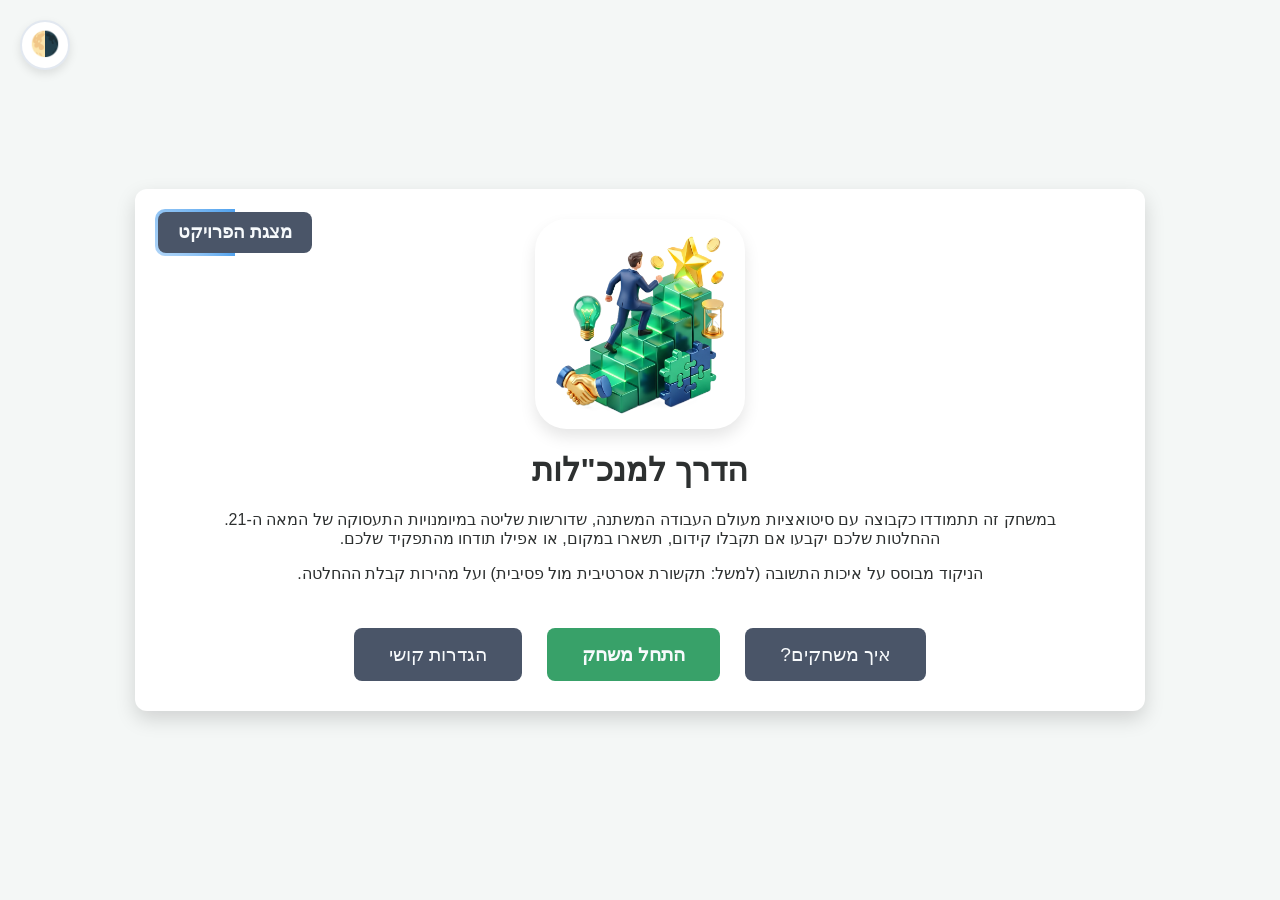
<file: public/index.html>
<!DOCTYPE html>
<html lang="he" dir="rtl">

<head>
  <meta charset="UTF-8">
  <meta name="viewport" content="width=device-width, initial-scale=1.0">
  <title>הדרך למנכ"לות</title>
  <link rel="icon" href="assets/images/icon.png" type="image/png">

  <link rel="stylesheet" href="css/theme.css">
  <link rel="stylesheet" href="css/game_styles.css">
  <link rel="stylesheet" href="css/modal_styles.css">
  <link rel="stylesheet" href="css/animations.css">

  <script src="js/data/game_data.js" defer></script>
  <script src="js/data/instructions.js" defer></script>
  <script src="js/utilities/utils.js" defer></script>
  <script src="js/scripts/game_engine.js" defer></script>
  <script src="js/utilities/theme.js" defer></script>
  </script>
</head>

<body>

  <button id="theme-toggle-btn" class="theme-toggle-btn" aria-label="Toggle theme" title="Theme: Auto">
    🌗
  </button>

  <div id="game-container">

    <!-- START SCREEN -->
    <div id="start-screen" class="screen active">

      <a href="presentation.html" class="spinning-btn">
        <div class="spinning-btn-inner">מצגת הפרויקט</div>
      </a>

      <img src="assets/images/logo.png" alt="לוגו הדרך למנכ״ל" id="main-logo">
      <h1>הדרך למנכ"לות</h1>
      <p>במשחק זה תתמודדו כקבוצה עם סיטואציות מעולם העבודה המשתנה, שדורשות שליטה במיומנויות התעסוקה של המאה
        ה-21.<br>ההחלטות שלכם יקבעו אם תקבלו קידום, תשארו במקום, או
        אפילו תודחו מהתפקיד שלכם.</p>
      <p>הניקוד מבוסס על איכות התשובה (למשל: תקשורת אסרטיבית מול פסיבית) ועל מהירות קבלת ההחלטה.</p>

      <div class="action-buttons">
        <button class="secondary-btn" onclick="openInstructions()">איך משחקים?</button>
        <button class="primary-btn cta-pulse" style="font-weight: bold" onclick="startGame()">התחל משחק</button>
        <button class="secondary-btn" onclick="openSettings()">הגדרות קושי</button>
      </div>
    </div>

    <!-- Main Game Area -->
    <div id="scenario-screen" class="screen">
      <div id="stats-bar">
        <div class="stat-item">זמן כולל: <span id="global-timer">00:00</span></div>
        <div class="stat-item">דרגה נוכחית: <span id="current-rank">מועמד</span></div>
        <div class="stat-item">שכר מצטבר: <span id="total-salary">0</span> ₪</div>
        <button class="danger-btn" onclick="resetGame()">חזור להתחלה</button>
      </div>

      <div id="current-reward-container">
        מטבעות פוטנציאליים: <span id="current-coins" style="font-weight: 750;">10000</span>
        <br><small style="font-weight: 400; font-size: 13px; color: var(--text-muted);">(סך המטבעות שינתנו נקבע על פי
          טיב
          התשובה)</small>
      </div>

      <div id="scenario-text" style="font-weight: bold">
      </div>
      <p id="options-instruction">איך אתם מתמודדים עם הסיטואציה?</p>

      <div id="options-container">
      </div>

      <div id="feedback-box">
        <div id="feedback-text"></div>
        <button class="primary-btn" id="next-btn" onclick="proceedToNext()">המשך לסיטואציה הבאה</button>
      </div>
    </div>

    <!-- End Screen -->
    <div id="end-screen" class="screen">
      <h1 id="end-title">המשחק הסתיים!</h1>
      <p id="end-message"></p>
      <div class="stat-item">זמן משחק כולל: <strong id="final-time"></strong></div>
      <div class="stat-item">סך שכר שהורווח: <strong id="final-salary"></strong> ₪</div>
      <div class="stat-item">דרגה סופית: <strong id="final-rank"></strong></div>
      <div class="stat-item" style="margin-top: 15px;">שיא השכר שלכם: <strong id="best-score"></strong> ₪</div>
      <button class="primary-btn" onclick="resetGame()">שחקו שוב</button>
    </div>

  </div>

  <!-- Instructions Modal -->
  <div id="instructions-modal" class="modal">
    <div class="modal-content">
      <span class="close-btn" onclick="closeInstructions()">&times;</span>
      <div id="instructions-text"></div>
    </div>
  </div>

  <!-- Settings Modal -->
  <div id="settings-modal" class="modal">
    <div class="modal-content">
      <span class="close-btn" onclick="closeSettings()">&times;</span>
      <h2>הגדרות משחק</h2>
      <div class="setting-group">
        <label>מטבעות בסיס התחלתיים: <span id="initial-coins-val" class="highlight-val">10000</span></label>
        <input type="range" id="initial-coins-slider" min="2000" max="50000" step="1000" value="10000"
          oninput="updateSettings()">
        <small style="display:block; margin-top:5px; color:#718096;">הסכום יוכפל בהתאם לדרגה בה השחקן נמצא.</small>
      </div>
      <div class="setting-group">
        <label>קנס מטבעות (בכל שנייה במשחק): <span id="decay-coins-val" class="highlight-val">0.5</span>%</label>
        <input type="range" id="decay-coins-slider" min="0" max="10" step="0.25" value="0.5" oninput="updateSettings()">
      </div>

      <div class="settings-actions">
        <button class="danger-btn" onclick="resetSettings()">איפוס</button>
        <button class="primary-btn" onclick="closeSettings()">שמור</button>
      </div>
    </div>
  </div>

</body>

</html>
</file>
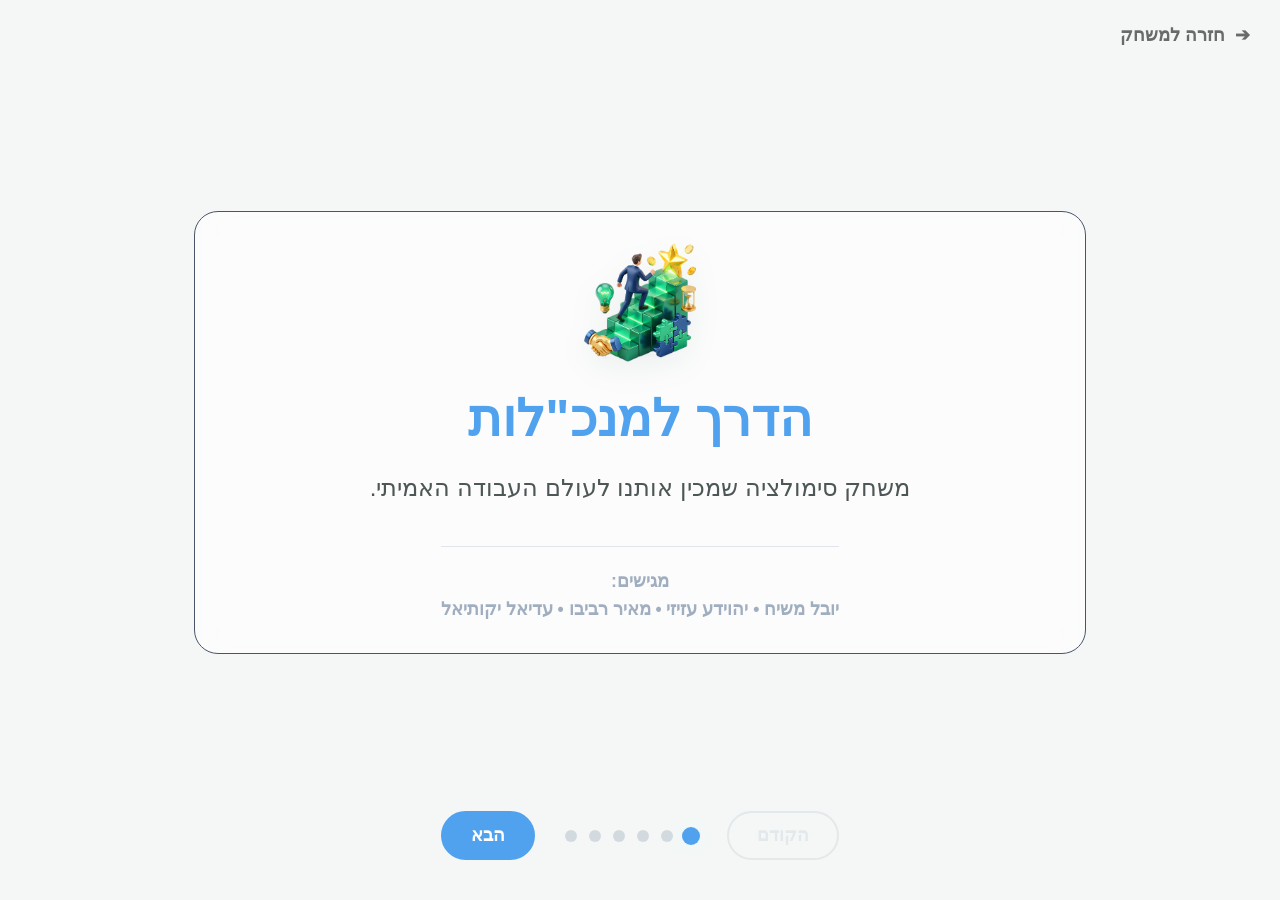
<file: public/presentation.html>
<!DOCTYPE html>
<html lang="he" dir="rtl">

<head>
    <meta charset="UTF-8">
    <meta name="viewport" content="width=device-width, initial-scale=1.0">
    <title>הדרך למנכ"לות - מצגת פרויקט</title>
    <link rel="icon" href="assets/images/icon.png" type="image/png">

    <link rel="stylesheet" href="css/theme.css">
    <link rel="stylesheet" href="css/presentation_styles.css">
</head>

<body>
    <div class="ambient-glow"></div>

    <!-- Back to game button-->
    <a href="/" class="back-btn">
        <span class="arrow">➔</span> חזרה למשחק
    </a>

    <!-- MAIN PRESENTATION CONTAINER -->
    <div id="presentation-container"></div>

    <!-- Navigation Controls -->
    <div class="controls">
        <button id="prev-btn" class="nav-btn" onclick="prevSlide()">הקודם</button>
        <div id="dots-container"></div>
        <button id="next-btn" class="nav-btn primary" onclick="nextSlide()">הבא</button>
    </div>

    <script src="js/data/presentation_data.js"></script>
    <script src="js/scripts/presentation.js"></script>
</body>

</html>
</file>
<file: public/css/theme.css>
:root {
    /* Required to enable the light-dark() function */
    color-scheme: light dark;

    /* Base Backgrounds & Surfaces */
    --bg-body: light-dark(#f4f7f6, #1a202c);
    --bg-surface: light-dark(#ffffff, #2d3748);
    --bg-surface-alt: light-dark(#e2e8f0, #4a5568);

    /* Text Colors */
    --text-main: light-dark(#2d3030, #f7fafc);
    --text-secondary: light-dark(#4e5757, #dce6f1);
    --text-muted: light-dark(#a0aec0, #bfc9d4);
    --text-action: light-dark(#f7fafc, #f7fafc);

    /* Primary Brand Colors (Blues) */
    --color-primary: light-dark(#51a2ee, #1b5ca0);
    --color-primary-dark: light-dark(#4b8cd0, #3383bd);
    /* Unified #386ca1 and #2b6cb0 */
    --color-primary-bg: light-dark(#ebf8ff, #192635);
    --color-primary-border: light-dark(#90cdf4, #2b6cb0);

    /* Success Colors (Greens) */
    --color-success: light-dark(#38a169, #2f855a);
    --color-success-dark: light-dark(#2f855a, #38a169);
    --color-success-bg: light-dark(#f5fff9, #22543d);

    /* Danger/Error Colors (Reds) */
    --color-danger: light-dark(#e53e3e, #e53e3e);
    --color-danger-dark: light-dark(#c53030, #cf5454);
    --color-danger-bg: light-dark(#fff5f5, #742a2a);
    --color-danger-border: light-dark(#feb2b2, #e53e3e);

    /* Secondary Colors (Grays/Dark Blues) */
    --color-secondary: light-dark(#4a5568, #a0aec0);
    --color-secondary-dark: light-dark(#556465, #1a202c);
    --color-secondary-alt: light-dark(#4a5568, #4a5568);

    /* Shadows & Overlays */
    --shadow-light: light-dark(rgba(0, 0, 0, 0.05), rgba(0, 0, 0, 0.3));
    --shadow-medium: light-dark(rgba(0, 0, 0, 0.1), rgba(0, 0, 0, 0.4));
    --shadow-heavy: light-dark(rgba(0, 0, 0, 0.15), rgba(0, 0, 0, 0.6));
    --shadow-modal: light-dark(rgba(0, 0, 0, 0.3), rgba(0, 0, 0, 0.7));
    --shadow-text: light-dark(rgba(10, 20, 100, 0.1), rgba(144, 205, 244, 0.2));
    --overlay-bg: light-dark(rgba(0, 0, 0, 0.6), rgba(0, 0, 0, 0.8));

    /* Animation specific colors */
    --glow-success: light-dark(rgba(56, 161, 105, 0.7), rgba(72, 187, 120, 0.5));
    --glow-success-transparent: light-dark(rgba(56, 161, 105, 0), rgba(72, 187, 120, 0));
    --glow-success-strong: light-dark(rgba(56, 161, 105, 0.8), rgba(72, 187, 120, 0.8));
    --glow-danger-strong: light-dark(rgba(229, 62, 62, 0.8), rgba(252, 129, 129, 0.8));
}

/* Force light mode */
:root[data-theme="light"] {
    color-scheme: light;
}

/* Force dark mode */
:root[data-theme="dark"] {
    color-scheme: dark;
}
</file>
<file: public/css/game_styles.css>
/* Base styling and layout */
body {
    font-family: 'Segoe UI', Tahoma, Geneva, Verdana, sans-serif;
    background-color: var(--bg-body);
    color: var(--text-main);
    display: flex;
    justify-content: center;
    align-items: center;
    min-height: 100vh;
    margin: 0;
    padding: 25px;
    box-sizing: border-box;
    transition: background-color 0.3s, color 0.3s;
}

#game-container {
    background-color: var(--bg-surface);
    border-radius: 12px;
    box-shadow: 0 8px 20px var(--shadow-heavy);
    width: 100%;
    max-width: 950px;
    padding: 30px;
    text-align: center;
    position: relative;
}

/* Logo Styling */
#main-logo {
    max-width: 180px;
    height: auto;
    margin: 0 auto 20px auto;
    padding: 15px;
    display: block;
    border-radius: 15%;
    box-shadow: 0 8px 16px var(--shadow-medium);
}

@media (max-width: 600px) {
    #main-logo {
        max-width: 130px;
    }
}

/* Statistics bar */
#stats-bar {
    display: flex;
    justify-content: space-between;
    align-items: center;
    background-color: var(--bg-surface-alt);
    padding: 15px 20px;
    border-radius: 8px;
    margin-bottom: 20px;
    font-weight: bold;
    font-size: 1.1em;
    flex-wrap: wrap;
    gap: 15px;
    box-shadow: 0 2px 5px var(--shadow-light);
}

.stat-item span {
    color: var(--color-primary-dark);
}

/* Scenario typography */
#scenario-text {
    font-size: 1.4em;
    margin-bottom: 10px;
    line-height: 1.5;
    font-weight: 600;
    background-color: var(--color-primary-bg);
    color: var(--color-primary-dark);
    border-radius: 6px;
    border: 1px solid var(--color-primary-border);
    padding: 15px;
}

#current-reward-container {
    font-size: 1.2em;
    margin-bottom: 25px;
    font-weight: 625;
}

/* Feedback box styles */
#feedback-box {
    display: none;
    background-color: var(--color-success-bg);
    border: 2px solid var(--color-success);
    padding: 20px;
    border-radius: 8px;
    margin-top: 20px;
    text-align: center;
}

#feedback-box.error {
    background-color: var(--color-danger-bg);
    border-color: var(--color-danger-border);
}

#feedback-text {
    font-size: 1.2em;
    margin-bottom: 15px;
}

/* General buttons */
#options-container {
    display: flex;
    flex-direction: column;
    gap: 10px;
}

button.option-btn {
    background-color: var(--color-primary);
    color: var(--text-main);
    border: none;
    padding: 18px;
    border-radius: 8px;
    font-size: 1.1em;
    font-weight: 550;
    cursor: pointer;
    transition: all 0.2s ease;
    text-align: right;
    box-shadow: 0 2px 4px var(--shadow-medium);
}

button.option-btn:hover {
    background-color: var(--color-primary-dark);
    transform: translateY(-2px);
}

.action-buttons {
    margin-top: 30px;
    display: flex;
    justify-content: center;
    gap: 15px;
    flex-wrap: wrap;
}

.primary-btn {
    background-color: var(--color-success);
    color: var(--text-action);
    border: none;
    padding: 15px 35px;
    border-radius: 8px;
    font-size: 1.2em;
    cursor: pointer;
    margin-top: 15px;
    margin-right: 10px;
    margin-left: 10px;
    transition: background-color 0.2s;
}

.primary-btn:hover {
    background-color: var(--color-success-dark);
}

.secondary-btn {
    background-color: var(--color-secondary-alt);
    color: var(--text-action);
    border: none;
    padding: 15px 35px;
    border-radius: 8px;
    font-size: 1.2em;
    cursor: pointer;
    margin-top: 15px;
    transition: background-color 0.2s;
}

.secondary-btn:hover {
    background-color: var(--color-secondary-dark);
}

.danger-btn {
    background-color: var(--color-danger);
    color: white;
    border: none;
    padding: 8px 15px;
    border-radius: 6px;
    font-size: 0.9em;
    cursor: pointer;
    transition: background-color 0.2s;
}

.danger-btn:hover {
    background-color: var(--color-danger-dark);
}

.close-btn {
    color: var(--text-muted);
    float: left;
    font-size: 32px;
    font-weight: bold;
    cursor: pointer;
    line-height: 1;
    transition: color 0.2s;
}

.close-btn:hover,
.close-btn:focus {
    color: var(--color-secondary-dark);
    text-decoration: none;
}

/* --- Theme Toggle Button --- */
.theme-toggle-btn {
    position: fixed;
    top: 20px;
    left: 20px;
    /* Keeps it out of the way in RTL layouts */
    z-index: 9999;
    background-color: var(--bg-surface);
    color: var(--text-main);
    border: 2px solid var(--bg-surface-alt);
    border-radius: 50%;
    width: 50px;
    height: 50px;
    cursor: pointer;
    display: flex;
    justify-content: center;
    align-items: center;
    font-size: 1.5em;
    box-shadow: 0 4px 10px var(--shadow-medium);
    transition: all 0.2s ease;
    padding-bottom: 3px;
}

.theme-toggle-btn:hover {
    transform: scale(1.1);
    background-color: var(--bg-surface-alt);
}
</file>
<file: public/css/modal_styles.css>
/* Instructions Modal Styles */
.modal {
    display: none;
    position: fixed;
    z-index: 1000;
    left: 0;
    top: 0;
    width: 100%;
    height: 100%;
    background-color: var(--overlay-bg);
    animation: fadeIn 0.3s ease;
}

.modal-content {
    background-color: var(--bg-surface);
    margin: 8% auto;
    padding: 30px;
    border-radius: 12px;
    width: 90%;
    max-width: 600px;
    position: relative;
    text-align: right;
    box-shadow: 0 4px 20px var(--shadow-modal);
}

#instructions-text h2,
.modal-content h2 {
    margin-top: 0;
    color: var(--color-primary-dark);
}

#instructions-text ul {
    padding-right: 25px;
}

#instructions-text li {
    margin-bottom: 12px;
    line-height: 1.6;
    font-size: 1.1em;
}

/* Settings Modal Styles */
.setting-group {
    margin-top: 25px;
    text-align: right;
}

.setting-group label {
    display: block;
    margin-bottom: 10px;
    font-size: 1.1em;
    font-weight: bold;
}

.highlight-val {
    color: var(--color-primary);
}

input[type="range"] {
    width: 100%;
    cursor: pointer;
}

.settings-actions {
    margin-top: 30px;
    display: flex;
    gap: 15px;
    justify-content: flex-end;
    align-items: center;
    border-top: 1px solid var(--bg-surface-alt);
    padding-top: 20px;
}

.settings-actions .primary-btn {
    margin-top: 0;
    padding: 10px 25px;
}

.settings-actions .danger-btn {
    padding: 10px 20px;
    font-size: 1.1em;
}
</file>
<file: public/css/animations.css>
/* --- Spinning Outline Button --- */
.spinning-btn {
    position: absolute;
    top: 20px;
    left: 20px;
    text-decoration: none;
    border-radius: 10px;
    padding: 3px;
    overflow: hidden;
    display: inline-flex;
    z-index: 50;
}

.spinning-btn::before {
    content: '';
    position: absolute;
    top: -50%;
    left: -50%;
    width: 200%;
    height: 500%;
    background: conic-gradient(from 0deg, transparent 70%, var(--color-primary) 100%);
    animation: spin-outline 2s linear infinite;
    z-index: 0;
}

.spinning-btn-inner {
    position: relative;
    background-color: var(--color-secondary-alt);
    color: var(--text-action);
    padding: 10px 20px;
    border-radius: 8px;
    font-size: 1.1em;
    font-weight: bold;
    z-index: 1;
    transition: background-color 0.2s, color 0.2s;
}

.spinning-btn:hover .spinning-btn-inner {
    background-color: var(--color-secondary-dark);
    /* Darkened hover state adaptation */
    color: var(--color-primary);
}

@keyframes spin-outline {
    0% {
        transform: rotate(0deg);
    }

    100% {
        transform: rotate(360deg);
    }
}

@media (max-width: 600px) {
    .spinning-btn {
        position: relative;
        top: 0;
        left: 0;
        margin-bottom: 20px;
        display: flex;
        width: fit-content;
        margin: 0 auto;
    }
}

/* Screen management */
.screen {
    display: none;
    animation: fadeIn 0.5s ease;
}

.screen.active {
    display: block;
}

@keyframes fadeIn {
    from {
        opacity: 0;
        transform: translateY(10px);
    }

    to {
        opacity: 1;
        transform: translateY(0);
    }
}

/* --- Attention Animations --- */
.cta-pulse {
    animation: pulse-glow 2s infinite;
}

@keyframes pulse-glow {
    0% {
        transform: scale(1);
        box-shadow: 0 0 0 0 var(--glow-success);
    }

    50% {
        transform: scale(1.1);
        box-shadow: 0 0 0 20px var(--glow-success-transparent);
    }

    100% {
        transform: scale(1);
        box-shadow: 0 0 0 0 var(--glow-success-transparent);
    }
}

/* Jump animations for rank changes */
#current-rank {
    display: inline-block;
    transition: color 0.3s;
}

.rank-up-anim {
    animation: rank-up-pop 0.8s ease-out forwards;
}

.rank-down-anim {
    animation: rank-down-pop 0.8s ease-out forwards;
}

@keyframes rank-up-pop {
    0% {
        transform: scale(1);
        color: var(--color-primary-dark);
    }

    30% {
        transform: scale(1.5);
        color: var(--color-success);
        text-shadow: 0 0 15px var(--glow-success-strong);
    }

    100% {
        transform: scale(1);
        color: var(--color-primary-dark);
    }
}

@keyframes rank-down-pop {
    0% {
        transform: scale(1);
        color: var(--color-primary-dark);
    }

    30% {
        transform: scale(1.4);
        color: var(--color-danger);
        text-shadow: 0 0 15px var(--glow-danger-strong);
    }

    100% {
        transform: scale(1);
        color: var(--color-primary-dark);
    }
}
</file>
<file: public/css/presentation_styles.css>
/* Clean and minimalistic base design */
body,
html {
    margin: 0;
    padding: 0;
    width: 100%;
    height: 100%;
    display: flex;
    flex-direction: column;
    background-color: var(--bg-body);
    color: var(--text-main);
    font-family: 'Segoe UI', Tahoma, Geneva, Verdana, sans-serif;
    overflow: hidden;
    position: relative;
    transition: background-color 0.4s ease, color 0.4s ease;
}

/* Soft and futuristic background light effect */
.ambient-glow {
    position: absolute;
    top: 50%;
    left: 50%;
    transform: translate(-50%, -50%);
    width: 60vw;
    height: 60vw;
    background: radial-gradient(circle, var(--color-primary) 0%, transparent 60%);
    opacity: 0.15;
    filter: blur(80px);
    z-index: -1;
    pointer-events: none;
    transition: background 0.4s ease;
}

/* Return Button */
.back-btn {
    position: fixed;
    top: 25px;
    right: 30px;
    color: var(--text-main);
    text-decoration: none;
    font-size: 1.1em;
    font-weight: 600;
    display: flex;
    align-items: center;
    gap: 10px;
    opacity: 0.7;
    transition: all 0.3s ease;
    z-index: 1000;
}

.back-btn:hover {
    opacity: 1;
    color: var(--color-primary);
    transform: translateX(-5px);
}

.back-btn .arrow {
    display: inline-block;
}

/* Presentation Container */
#presentation-container {
    flex-grow: 1;
    width: 100%;
    display: flex;
    justify-content: center;
    align-items: center;
    position: relative;
}

/* Glassmorphism Slides */
.slide {
    position: absolute;
    width: 90%;
    max-width: 870px;
    min-height: 380px;
    max-height: 470px;
    text-align: center;
    opacity: 0;
    visibility: hidden;
    display: flex;
    flex-direction: column;
    align-items: center;
    justify-content: center;
    /* color-mix adds transparency to the theme's surface color */
    background: color-mix(in srgb, var(--bg-surface) 60%, transparent);
    backdrop-filter: blur(16px);
    -webkit-backdrop-filter: blur(16px);
    border: 1px solid var(--color-secondary);
    border-radius: 24px;
    padding: 30px 10px;
    margin-bottom: 35px;
    box-shadow: var(--shadow-heavy);
    transition: opacity 0.6s ease, visibility 0.6s ease;
}

.slide.active {
    opacity: 1;
    visibility: visible;
}

/* Slide Content & Staggered Animations */
.slide-icon {
    font-size: 4.5rem;
    margin-bottom: 10px;
    transform: translateY(30px);
    opacity: 0;
    filter: drop-shadow(0 10px 15px var(--shadow-light));
}

.slide-title {
    font-size: 3.2em;
    font-weight: 800;
    margin: 0 0 20px 0;
    color: var(--color-primary);
    transform: translateY(30px);
    opacity: 0;
    line-height: 1.2;
}

.slide-subtitle {
    font-size: 1.5em;
    font-weight: 400;
    line-height: 1.5;
    color: var(--text-secondary);
    transform: translateY(30px);
    opacity: 0;
    margin: 0 auto;
    max-width: 750px;
}

/* Staggered Animation Triggered on Active Slide */
.slide.active .slide-icon {
    animation: slideUpFade 0.8s cubic-bezier(0.25, 1, 0.5, 1) forwards 0.1s;
}

.slide.active .slide-title {
    animation: slideUpFade 0.8s cubic-bezier(0.25, 1, 0.5, 1) forwards 0.3s;
}

.slide.active .slide-subtitle {
    animation: slideUpFade 0.8s cubic-bezier(0.25, 1, 0.5, 1) forwards 0.5s;
}

@keyframes slideUpFade {
    to {
        transform: translateY(0);
        opacity: 1;
    }
}

/* Navigation Controls */
.controls {
    position: fixed;
    bottom: 40px;
    left: 0;
    width: 100%;
    display: flex;
    justify-content: center;
    align-items: center;
    gap: 30px;
    z-index: 100;
}

.nav-btn {
    background: transparent;
    color: var(--text-main);
    border: 2px solid var(--text-main);
    padding: 12px 28px;
    border-radius: 50px;
    font-size: 1.1em;
    font-weight: 600;
    cursor: pointer;
    transition: all 0.3s cubic-bezier(0.25, 1, 0.5, 1);
    opacity: 0.8;
}

.nav-btn:hover:not(:disabled) {
    opacity: 1;
    transform: translateY(-2px);
    box-shadow: var(--shadow-medium);
    border-color: var(--color-primary);
    color: var(--color-primary);
}

.nav-btn.primary {
    background: var(--color-primary);
    border-color: var(--color-primary);
    color: #fff;
    opacity: 1;
}

.nav-btn.primary:hover:not(:disabled) {
    box-shadow: 0 8px 20px var(--color-primary-bg);
    color: #fff;
}

.nav-btn:disabled {
    opacity: 0.2;
    cursor: not-allowed;
    transform: none;
    box-shadow: none;
    border-color: var(--text-muted);
    color: var(--text-muted);
}

#dots-container {
    display: flex;
    gap: 12px;
}

.dot {
    width: 12px;
    height: 12px;
    background-color: var(--text-muted);
    opacity: 0.4;
    border-radius: 50%;
    cursor: pointer;
    transition: all 0.4s cubic-bezier(0.25, 1, 0.5, 1);
}

.dot.active {
    opacity: 1;
    background-color: var(--color-primary);
    transform: scale(1.5);
    box-shadow: 0 0 10px var(--color-primary-bg);
}

/* Credits Section */
.slide-credits {
    margin-top: 40px;
    font-size: 1.1em;
    font-weight: 600;
    color: var(--text-muted);
    border-top: 1px solid color-mix(in srgb, var(--text-muted) 30%, transparent);
    padding-top: 20px;
    transform: translateY(30px);
    opacity: 0;
    line-height: 1.6;
}

/* Credits Animation */
.slide.active .slide-credits {
    animation: slideUpFade 0.8s cubic-bezier(0.25, 1, 0.5, 1) forwards 0.7s;
}

/* Small screen compatibility */
@media (max-width: 768px) {
    .slide {
        padding: 15px 8px;
    }

    .slide-title {
        font-size: 2.2em;
    }

    .slide-subtitle {
        font-size: 1.1em;
    }

    .slide-icon {
        font-size: 3.5rem;
    }

    .back-btn {
        top: 20px;
        right: 20px;
        font-size: 1em;
    }

    .controls {
        bottom: 20px;
        gap: 20px;
    }

    .nav-btn {
        padding: 10px 20px;
        font-size: 1em;
    }
}
</file>
